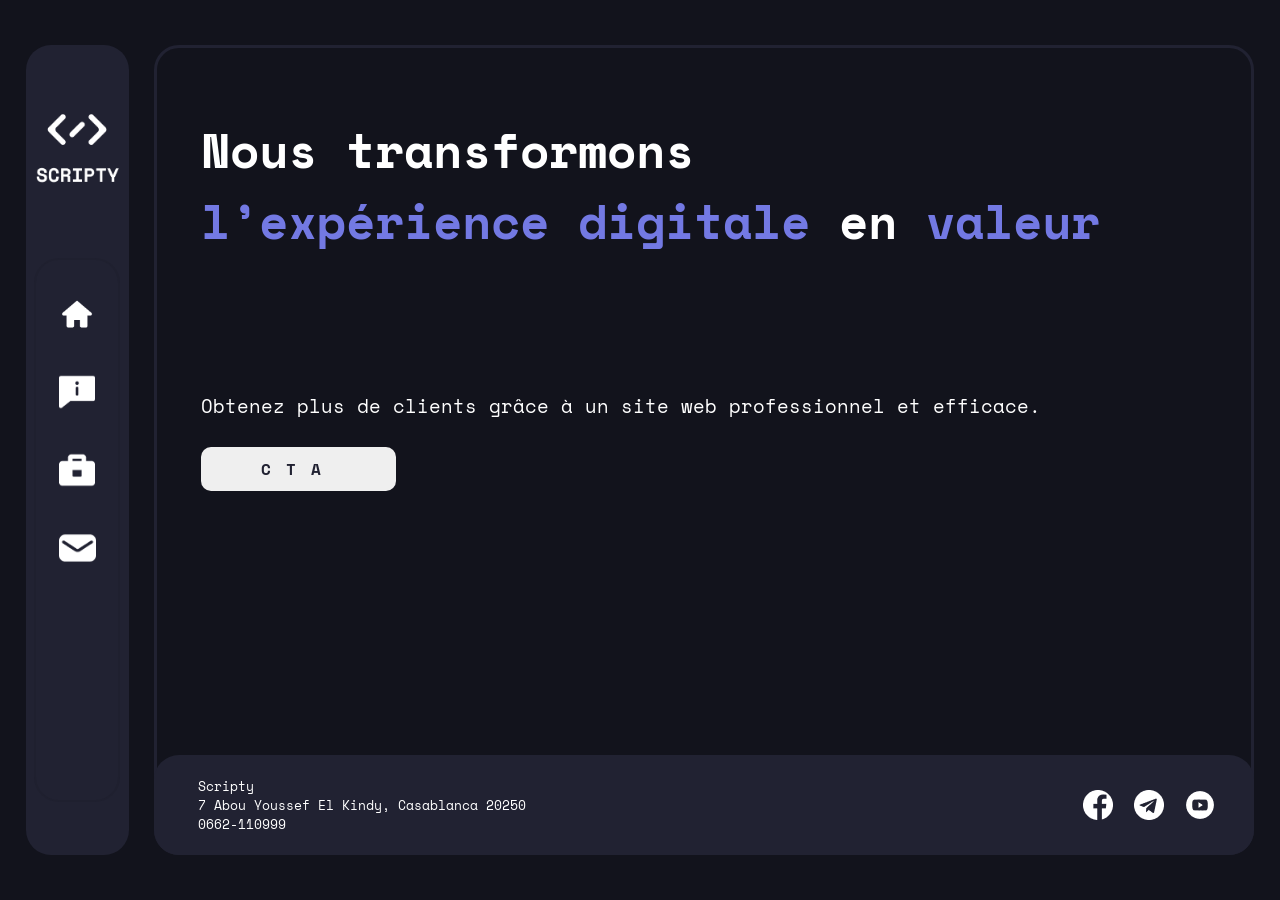
<file: index.html>
<!DOCTYPE html>
<html lang="en">
<head>
    <link rel="stylesheet" href="style.css">
    <meta charset="UTF-8">
    <meta name="viewport" content="width=device-width, initial-scale=1.0">
    <title>Document</title>
</head>
<body>

    <div id="container">
        <div id="nav-panel">
            <a href="/home.html" id="logo"><img src="/graphics/Logo.png" alt="logo" ></a>
            <div id="nav-holder">
                <ul id="nav">
                    <li><a href="/home.html"><img src="/graphics/home_icon.png" alt=""></a></li>
                    <li><a href="/About.html"><img src="/graphics/notification-filled.png" alt=""></a></li>
                    <li><a href="/services.html"><img src="/graphics/briefcase_icon 1.png" alt=""></a></li>
                    <li><a href="/contact.html"><img src="/graphics/message_icon.png" alt=""></a></li>
                </ul>
            </div>
        </div>

        <div id="main">
            <div class="main-content">
                <!-- HERE'S WHAT TO REPLACE -->
                <div id="home">
                    <h1>Nous transformons<br> 
                        <span>l’expérience digitale</span> 
                        en <span>valeur</span></h1>
                    <p>Obtenez plus de clients grâce à un site web professionnel et efficace.</p>
                    <a href="#">
                        <button>CTA</button>
                    </a>
                </div>
                <!-- ENDS HERE -->
            </div>
            <div class="footer">
                <div class="footer-container">
                    <div id="left"><p>Scripty<br>
                        7 Abou Youssef El Kindy, Casablanca 20250<br>
                        0662-110999</p>
                    </div>
                    <div id="right">
                        <a target="_blank" href="https://facebook.com/"><img src="/graphics/fb.png" alt="Facebook"></a>
                        <a target="_blank" href="https://web.telegram.org/"><img src="/graphics/tg.png" alt="Telegram"></a>
                        <a target="_blank" href="https://www.youtube.com/"><img src="/graphics/yt.png" alt="Youtube"></a>
                    </div>
                </div>
            </div>
        </div>
    </div>

</body>
</html>
</file>
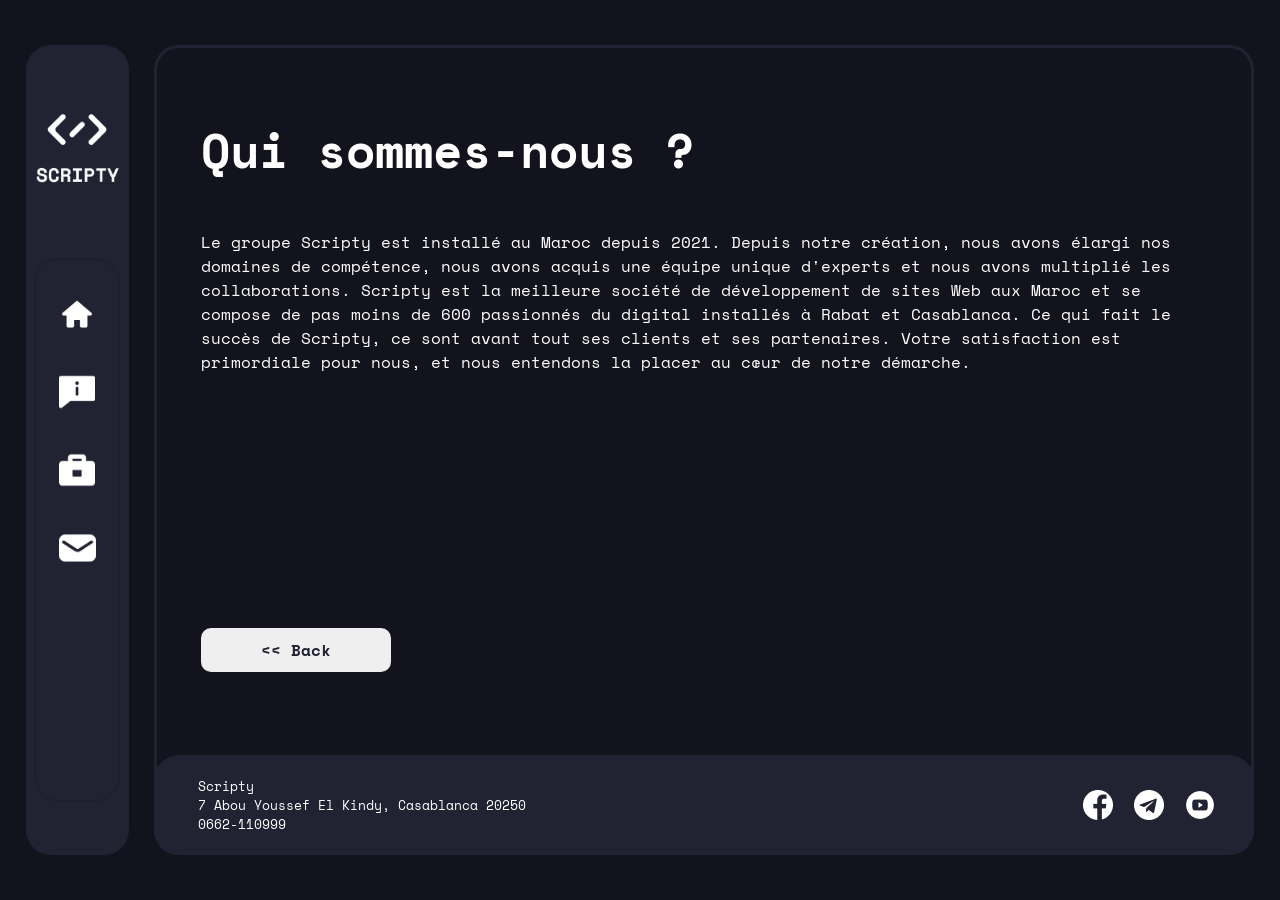
<file: About.html>
<!DOCTYPE html>
<html lang="en">
<head>
    <link rel="stylesheet" href="style.css">
    <meta charset="UTF-8">
    <meta name="viewport" content="width=device-width, initial-scale=1.0">
    <title>Document</title>
</head>
<body>

    <div id="container">
        <div id="nav-panel">
            <a href="/home.html" id="logo"><img src="/graphics/Logo.png" alt="logo" ></a>
            <div id="nav-holder">
                <ul id="nav">
                    <li><a href="/home.html"><img src="/graphics/home_icon.png" alt=""></a></li>
                    <li><a href="/About.html"><img src="/graphics/notification-filled.png" alt=""></a></li>
                    <li><a href="/services.html"><img src="/graphics/briefcase_icon 1.png" alt=""></a></li>
                    <li><a href="/contact.html"><img src="/graphics/message_icon.png" alt=""></a></li>
                </ul>
            </div>
        </div>

        <div id="main">
            <div class="main-content">
                <!-- HERE'S WHAT TO REPLACE -->
                <div id="about">
                    <h1>
                        Qui sommes-nous ?   
                    </h1>
                    <p>Le groupe Scripty est installé au Maroc depuis 2021. Depuis notre création, nous avons élargi nos domaines de compétence, nous avons acquis une équipe unique d'experts et nous avons multiplié les collaborations. Scripty est la meilleure société de développement de sites Web aux Maroc et se compose de pas moins de 600 passionnés du digital installés à Rabat et Casablanca.

                        Ce qui fait le succès de Scripty, ce sont avant tout ses clients et ses partenaires. Votre satisfaction est primordiale pour nous, et nous entendons la placer au cœur de notre démarche.
                    </p>
                    <a href="/home.html">
                        <button>&lt&lt Back</button>
                    </a>
                </div>
                <!-- ENDS HERE -->
            </div>
            <div class="footer">
                <div class="footer-container">
                    <div id="left"><p>Scripty<br>
                        7 Abou Youssef El Kindy, Casablanca 20250<br>
                        0662-110999</p>
                    </div>
                    <div id="right">
                        <a target="_blank" href="https://facebook.com/"><img src="/graphics/fb.png" alt="Facebook"></a>
                        <a target="_blank" href="https://web.telegram.org/"><img src="/graphics/tg.png" alt="Telegram"></a>
                        <a target="_blank" href="https://www.youtube.com/"><img src="/graphics/yt.png" alt="Youtube"></a>
                    </div>
                </div>
            </div>
        </div>
    </div>

</body>
</html>
</file>
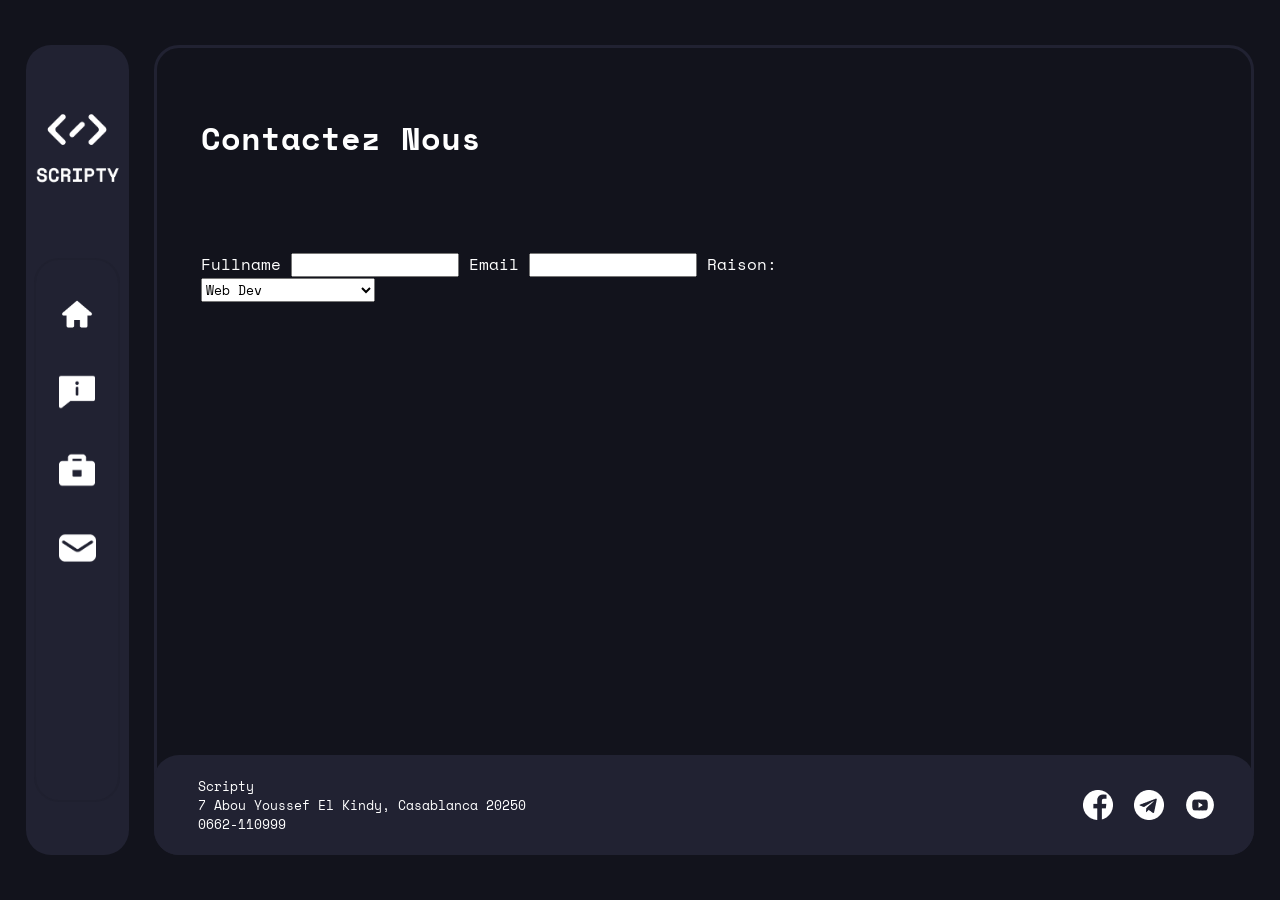
<file: contact.html>
<!DOCTYPE html>
<html lang="en">
<head>
    <link rel="stylesheet" href="style.css">
    <meta charset="UTF-8">
    <meta name="viewport" content="width=device-width, initial-scale=1.0">
    <title>Document</title>
</head>
<body>

    <div id="container">
        <div id="nav-panel">
            <a href="/home.html" id="logo"><img src="/graphics/Logo.png" alt="logo" ></a>
            <div id="nav-holder">
                <ul id="nav">
                    <li><a href="/home.html"><img src="/graphics/home_icon.png" alt=""></a></li>
                    <li><a href="/About.html"><img src="/graphics/notification-filled.png" alt=""></a></li>
                    <li><a href="/services.html"><img src="/graphics/briefcase_icon 1.png" alt=""></a></li>
                    <li><a href="/contact.html"><img src="/graphics/message_icon.png" alt=""></a></li>
                </ul>
            </div>
        </div>

        <div id="main">
            <div class="main-content">
                <!-- HERE'S WHAT TO REPLACE -->
                <div id="services">
                    <h1>
                        Contactez Nous
                    </h1>
                    <div>
                        <form action="">
                            <label for="">Fullname</label>
                            <input type="text" name="NAME" id="name-input">

                            <label for="">Email</label>
                            <input type="email" name="EMAIL" id="email-input">
                            <label for="dropdown">Raison:</label>
                            <select name="reason" id="dropdown">
                                <option value="">Web Dev</option>
                                <option value="">Database Management</option>
                            </select>
                        </form>
                    </div>
                    
                </div>
                <!-- ENDS HERE -->
            </div>
            <div class="footer">
                <div class="footer-container">
                    <div id="left"><p>Scripty<br>
                        7 Abou Youssef El Kindy, Casablanca 20250<br>
                        0662-110999</p>
                    </div>
                    <div id="right">
                        <a target="_blank" href="https://facebook.com/"><img src="/graphics/fb.png" alt="Facebook"></a>
                        <a target="_blank" href="https://web.telegram.org/"><img src="/graphics/tg.png" alt="Telegram"></a>
                        <a target="_blank" href="https://www.youtube.com/"><img src="/graphics/yt.png" alt="Youtube"></a>
                    </div>
                </div>
            </div>
        </div>
    </div>

</body>
</html>
</file>
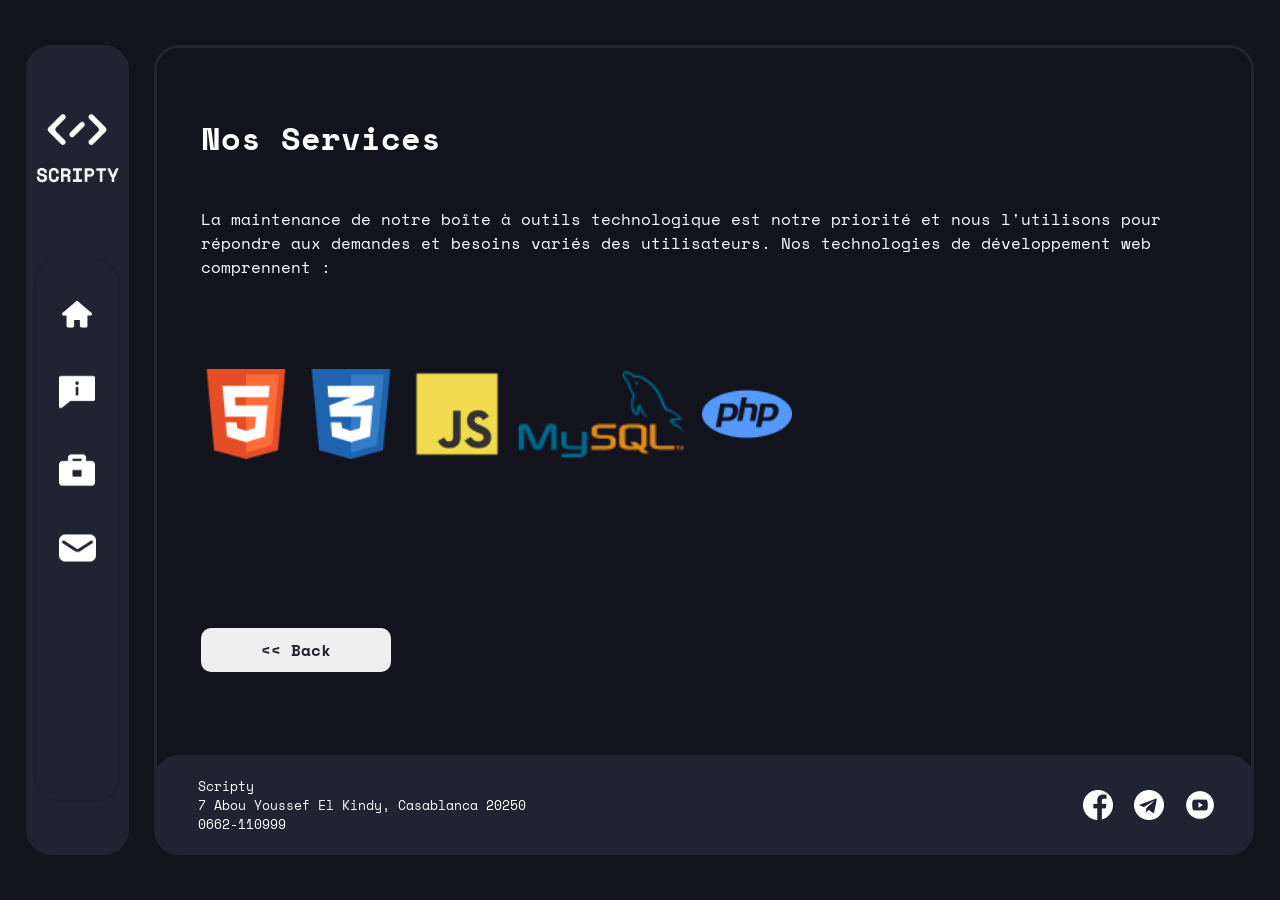
<file: services.html>
<!DOCTYPE html>
<html lang="en">
<head>
    <link rel="stylesheet" href="style.css">
    <meta charset="UTF-8">
    <meta name="viewport" content="width=device-width, initial-scale=1.0">
    <title>Document</title>
</head>
<body>

    <div id="container">
        <div id="nav-panel">
            <a href="/home.html" id="logo"><img src="/graphics/Logo.png" alt="logo" ></a>
            <div id="nav-holder">
                <ul id="nav">
                    <li><a href="/home.html"><img src="/graphics/home_icon.png" alt=""></a></li>
                    <li><a href="/About.html"><img src="/graphics/notification-filled.png" alt=""></a></li>
                    <li><a href="/services.html"><img src="/graphics/briefcase_icon 1.png" alt=""></a></li>
                    <li><a href="/contact.html"><img src="/graphics/message_icon.png" alt=""></a></li>
                </ul>
            </div>
        </div>

        <div id="main">
            <div class="main-content">
                <!-- HERE'S WHAT TO REPLACE -->
                <div id="services">
                    <h1>
                        Nos Services   
                    </h1>
                    <p>La maintenance de notre boîte à outils technologique est notre priorité et nous l'utilisons pour répondre aux demandes et besoins variés des utilisateurs. Nos technologies de développement web comprennent :
                    </p>
                    <div>
                        <img src="/graphics/html5.png" alt="">
                        <img src="/graphics/css3.png" alt="">
                        <img src="/graphics/js.png" alt="">
                        <img src="/graphics/mysql.png" alt="">
                        <img src="/graphics/php.png" alt="">
                    </div>
                    <a href="/home.html">
                        <button>&lt&lt Back</button>
                    </a>
                </div>
                <!-- ENDS HERE -->
            </div>
            <div class="footer">
                <div class="footer-container">
                    <div id="left"><p>Scripty<br>
                        7 Abou Youssef El Kindy, Casablanca 20250<br>
                        0662-110999</p>
                    </div>
                    <div id="right">
                        <a target="_blank" href="https://facebook.com/"><img src="/graphics/fb.png" alt="Facebook"></a>
                        <a target="_blank" href="https://web.telegram.org/"><img src="/graphics/tg.png" alt="Telegram"></a>
                        <a target="_blank" href="https://www.youtube.com/"><img src="/graphics/yt.png" alt="Youtube"></a>
                    </div>
                </div>
            </div>
        </div>
    </div>

</body>
</html>
</file>
<file: style.css>
@import url('https://fonts.googleapis.com/css2?family=Space+Mono:ital,wght@0,400;0,700;1,400;1,700&display=swap');

*{
    margin: 0;
    padding: 0;
    font-family: 'Space Mono', monospace;
}

body{
    background-color: #12131C;
    color: #fff;
}

#container{
    display: flex;
}

#nav-panel{
    border-radius: 25px;
    background-color: #212232;
    width: 120px;
    height: 90vh;
    margin-left: 2%;
    margin-right: 2%;
    margin-top: 5vh;
    margin-bottom: 5vh;

    display: flex;
    flex-direction: column;
    align-items: center;
    
}
#nav-holder{
    justify-content: center;
    margin-top: 4vh;
    border-radius: 25px;
    border: #12131c1e solid 2px;
    width: 80%;
}
#logo img{
    height: 10vh;
    margin-top: 6vh;
    margin-bottom: 3vh;
    margin-left: 1vh;
    margin-right: 1vh;
}
#nav-holder{
    height:60vh;
    display: flex;
    flex-direction: column;
    justify-content:start;
}

#nav-panel ul{
    list-style: none;
    display: flex;
    flex-direction: column;
    align-items:center;
}
#nav-panel ul li{
    margin-top: 4vh;
    /* margin-bottom: 3vh; */
}
#nav-panel ul li img{
    height: 4vh;
}

#main{
    width: 100vw;
    height: 90vh;
    margin: auto;
    margin-right: 2vw;

    position: relative;
    display: flex;
    flex-direction: column;
    justify-content: space-between; 
    
}

#main .main-content{
    border: #212232 solid 3px;
    border-radius: 25px;
    flex: 1;
    position: relative;
}

#home{
    margin-top: 6%;
    margin-left:4% ;
}
#home h1{
    font-size: 3rem ;
}
#home h1 span{
    color: #7379E3;
}
#home p{
    font-weight: normal;
    margin-top: 15vh;
    font-size: 1.2em ;
}
#home button{
    margin: 3vh 0 1vh 0;
    font-size: 1rem ;
    padding-left: 60px;
    padding-right: 60px;
    padding-top: 10px;
    padding-bottom: 10px;

    color: #212232;
    font-weight: bold;
    letter-spacing: 15px;
    border-radius: 10px;
    border: none;
}


#main .footer-container{
    margin-left: 4%;
}

.footer div{
    display: flex;
    /* justify-content: space-between; */
    width: 100%;
}
.footer div a{
    height: 30px;
}

.footer #right{
    width: 20%;
    display: flex;
    justify-content: center;
}
.footer #right a{
    margin-top: auto;
    margin-bottom: auto;
    margin-right: 5%;
    margin-left: 5%;
}

.footer #left{
    width: 80%;
}
.footer #left p{
    display: flex;
    margin-top: auto;
    margin-bottom: auto;
    font-size: 0.8rem;
}

#main .footer{
    display: flex;
    height: 100px;
    width: 100%;
    position: absolute;
    z-index: 1;
    bottom: 0;

    background-color: #212232;
    border-radius: 25px;

    margin: auto;
}



/* HERE STARTS ABOUT */



#about{
    margin-top: 6%;
    margin-left:4% ;
    margin-right: 6%;
}
#about h1{
    font-size: 3rem;
    font-weight: bold;
}
#about p{
    font-weight: normal;
    margin-top: 5vh;
}
#about button{
    position: absolute;
    bottom: 20vh;
    /* margin: 3vh 0 1vh 0; */
    font-size: 1rem ;
    padding-left: 60px;
    padding-right: 60px;
    padding-top: 10px;
    padding-bottom: 10px;

    color: #212232;
    font-weight: bold;
    /* letter-spacing: 15px; */
    border-radius: 10px;
    border: none;
}

/* HERE STARTS ABOUT */

#services{
    margin-top: 6%;
    margin-left:4% ;
    margin-right: 6%;
}
#services h1{
    font-size: 2rem;
    font-weight: bold;
}
#services p{
    font-weight: normal;
    margin-top: 5vh;
}

#services button{
    position: absolute;
    bottom: 20vh;
    /* margin: 3vh 0 1vh 0; */
    font-size: 1rem ;
    padding-left: 60px;
    padding-right: 60px;
    padding-top: 10px;
    padding-bottom: 10px;

    color: #212232;
    font-weight: bold;
    /* letter-spacing: 15px; */
    border-radius: 10px;
    border: none;
}
#services div{
    margin-top: 10vh;
    width: 60%;
    display: flex;
    justify-content: space-between;
}
#services div img {
    height: 10vh;
}
</file>
